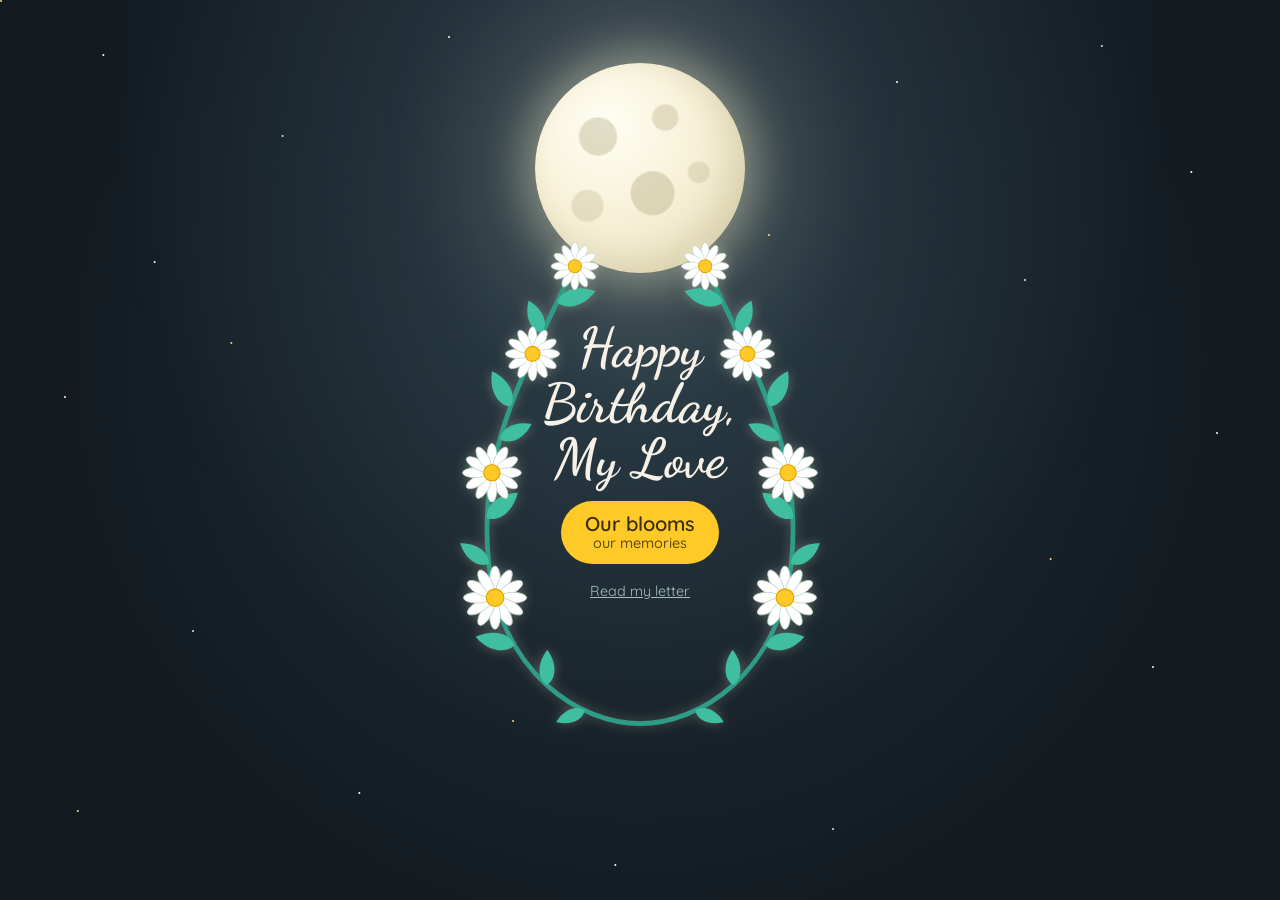
<file: index.html>
<!DOCTYPE html>
<html lang="en">
<head>
<meta charset="utf-8">
<meta name="viewport" content="width=device-width, initial-scale=1, viewport-fit=cover">
<title>Happy Birthday, My Love</title>
<link rel="preconnect" href="https://fonts.googleapis.com"><link rel="preconnect" href="https://fonts.gstatic.com" crossorigin>
<link href="https://fonts.googleapis.com/css2?family=Dancing+Script:wght@600;700&family=Quicksand:wght@500;600&display=swap" rel="stylesheet">
<link rel="stylesheet" href="styles.css">
</head>
<body>
<div class="stars" aria-hidden="true"></div>
<div class="moon" aria-hidden="true"></div>
<main class="stage">
<div class="wreath">
<svg id="wr" viewBox="0 0 400 500" aria-hidden="true"></svg>
<div class="center">
<h1 class="greet">Happy<br>Birthday,<br>My Love</h1>
<button class="pop" id="open">Our blooms<small>our memories</small></button>
<a class="link" id="lopen" href="letter.html">Read my letter</a>
</div>
</div>
</main>

<div id="scene" hidden>
<div id="field" aria-hidden="true"></div>
<div id="hearts" aria-hidden="true"></div>
<button id="back">Back</button>
<section class="tree">
<h2>Our blooms ♥</h2>
<p>Every flower holds a little piece of us</p>
<svg viewBox="0 0 400 820" role="group" aria-label="Branch with five memory daisies">
<g fill="none" stroke="var(--stem)" stroke-linecap="round">
<path class="draw" pathLength="1" style="--dt:2.4s" stroke-width="12" d="M200 820 C190 700 215 620 200 520 C185 420 215 330 200 230 C190 150 205 90 200 40"/>
<g stroke-width="7" style="--dt:1.2s">
<path class="draw" pathLength="1" style="--dd:1s;--dt:1.2s" d="M200 690 C250 670 290 650 320 610"/>
<path class="draw" pathLength="1" style="--dd:1.3s;--dt:1.2s" d="M203 560 C150 540 110 520 80 470"/>
<path class="draw" pathLength="1" style="--dd:1.6s;--dt:1.2s" d="M200 420 C250 400 290 380 320 330"/>
<path class="draw" pathLength="1" style="--dd:1.9s;--dt:1.2s" d="M203 290 C150 270 110 250 80 200"/>
<path class="draw" pathLength="1" style="--dd:2.2s;--dt:1.2s" d="M200 150 C240 130 270 110 290 70"/></g></g>
<g fill="var(--teal)"><ellipse cx="260" cy="655" rx="22" ry="9" transform="rotate(-30 260 655)"/><ellipse cx="145" cy="535" rx="22" ry="9" transform="rotate(30 145 535)"/><ellipse cx="260" cy="395" rx="22" ry="9" transform="rotate(-30 260 395)"/><ellipse cx="145" cy="270" rx="22" ry="9" transform="rotate(30 145 270)"/><ellipse cx="235" cy="125" rx="20" ry="8" transform="rotate(-30 235 125)"/><ellipse cx="215" cy="760" rx="22" ry="9" transform="rotate(25 215 760)"/><ellipse cx="185" cy="360" rx="20" ry="8" transform="rotate(-150 185 360)"/></g>
<g fill="#ff8fb1" font-size="24" text-anchor="middle"><text class="hb" x="232" y="745">♥</text><text class="hb" x="165" y="615">♥</text><text class="hb" x="236" y="470">♥</text><text class="hb" x="166" y="345">♥</text><text class="hb" x="238" y="205">♥</text><text class="hb" x="160" y="100">♥</text></g>
<g id="nodes"></g>
</svg>
</section>
</div>

<dialog id="dlg" aria-label="Memory">
<div class="ph" id="ph"></div>
<div class="bar">
<div class="row"><button class="alt" id="close">Close</button></div>
</div>
</dialog>

<script id="cfg" type="application/json">{"locked":false,"names":["Our Bloom","Sweet Us","Us being silly","Our happy place","Forever us"],"photos":{"0":"photos/our-bloom.jpg","1":"photos/sweet-us.jpg","2":"photos/us-being-silly.jpg","3":"photos/our-happy-place.jpg","4":"photos/forever-us.jpg"}}</script>
<script src="script.js"></script>
</body>
</html>
</file>
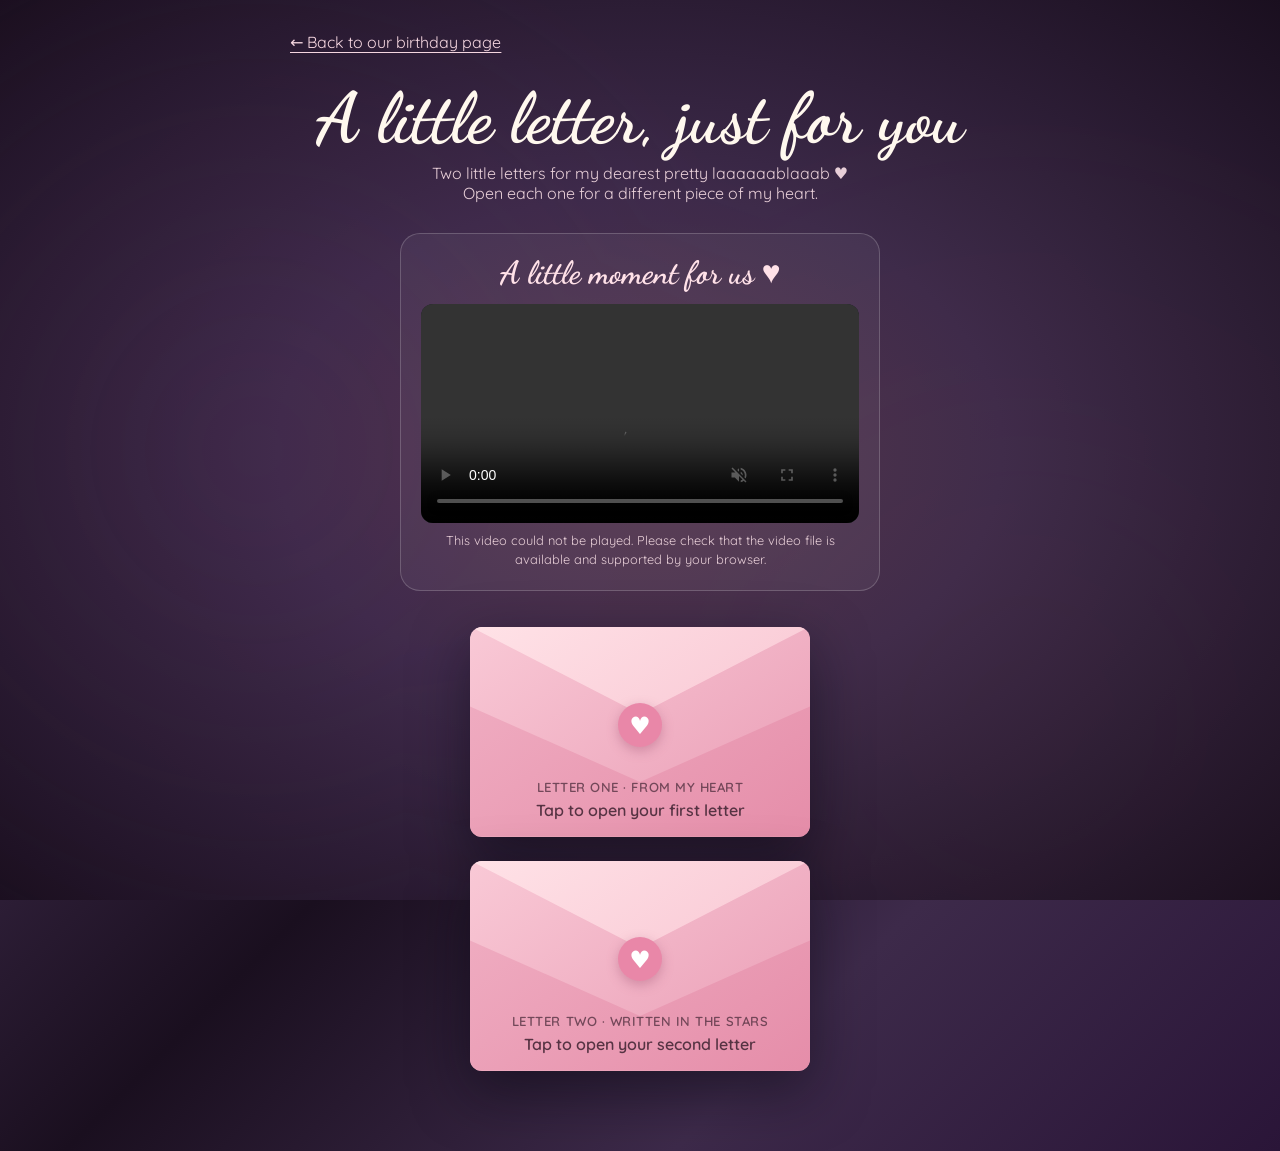
<file: letter.html>
<!DOCTYPE html>
<html lang="en">
<head>
<meta charset="utf-8">
<meta name="viewport" content="width=device-width, initial-scale=1">
<meta name="theme-color" content="#171b24">
<title>A Birthday Letter for My Love</title>
<link rel="preconnect" href="https://fonts.googleapis.com">
<link rel="preconnect" href="https://fonts.gstatic.com" crossorigin>
<link href="https://fonts.googleapis.com/css2?family=Dancing+Script:wght@600;700&family=Quicksand:wght@500;600&display=swap" rel="stylesheet">
<style>
:root{color-scheme:dark;--night:#1a0f1f;--plum:#3d2a4a;--ink:#463746;--paper:#fff8ee;--rose:#e987a8;--gold:#ffd36d}
*{box-sizing:border-box}
body{margin:0;min-height:100vh;padding:32px 16px 56px;background:linear-gradient(135deg,#2a1538 0%,#3d2a4a 25%,#1a0f1f 50%,#3d2a4a 75%,#2a1538 100%);color:#fff8ee;font-family:Quicksand,system-ui,sans-serif}
body::before{content:"";position:fixed;inset:0;pointer-events:none;opacity:.08;background-image:radial-gradient(circle at 20% 50%,#e987a8 0,transparent 50%),radial-gradient(circle at 80% 80%,#ffd36d 0,transparent 50%);mix-blend-mode:overlay}
body::after{content:"";position:fixed;inset:0;pointer-events:none;z-index:-1;background:radial-gradient(ellipse at 50% 50%,#52354d 0%,var(--plum) 40%,var(--night) 100%)}
body.zooming{overflow:hidden}
body.zooming .back,body.zooming .intro,body.zooming .video-section,body.zooming .envelope-wrap .envelope:not(.is-zooming),body.zooming .letter{opacity:0;transition:opacity .3s ease}
body.reading .back,body.reading .intro,body.reading .video-section,body.reading .envelope-wrap{display:none}
main{position:relative;width:min(100%,700px);margin:0 auto}
.back{display:inline-block;margin:0 0 30px;color:#f5d6e0;text-underline-offset:4px}
.intro{text-align:center;margin:0 auto 30px}
.intro h1,.letter h2{font-family:"Dancing Script",cursive}
.intro h1{font-size:clamp(2.5rem,9vw,4.4rem);line-height:1.04;margin:0 0 8px}
.intro p{margin:0;color:#e8cfd8}
.video-section{max-width:480px;margin:0 auto 36px;padding:20px;border:1px solid #ffffff30;border-radius:20px;background:#ffffff0d;text-align:center}
.video-section h2{margin:0 0 12px;color:#ffe1e8;font:700 2rem "Dancing Script",cursive}
.video-section video{display:block;width:100%;max-height:60vh;border-radius:12px;background:#171b24}
.video-section p{margin:8px 0 0;color:#e8cfd8;font-size:.8rem;line-height:1.5}
.envelope-wrap{display:grid;place-items:center;margin:24px auto}
.envelope{position:relative;isolation:isolate;width:min(88vw,340px);height:210px;padding:0;overflow:visible;border:0;border-radius:12px;background:transparent;color:#563343;box-shadow:0 20px 55px #09081180;cursor:pointer;font:600 1rem Quicksand,system-ui,sans-serif;transition:transform .2s,box-shadow .2s}
.envelope:hover{transform:translateY(-4px);box-shadow:0 26px 65px #09081199}
.envelope:focus-visible,.back:focus-visible{outline:3px solid var(--gold);outline-offset:5px}
.envelope-back,.envelope-front,.envelope-flap,.paper-slip{position:absolute;left:0;width:100%}
.envelope-back{inset:0;border-radius:12px;background:linear-gradient(145deg,#f9c9d6,#e99bb4)}
.paper-slip{z-index:2;bottom:22px;left:12%;display:grid;width:76%;height:145px;place-items:center;border-radius:6px 6px 0 0;background:var(--paper);color:#8f4c69;box-shadow:0 3px 12px #56334330;font-family:"Dancing Script",cursive;font-size:1.45rem;opacity:0;pointer-events:none}
.envelope-front{z-index:3;bottom:0;height:62%;border-radius:0 0 12px 12px;background:linear-gradient(145deg,#efabc0,#e58da9);clip-path:polygon(0 100%,0 0,50% 58%,100% 0,100% 100%)}
.envelope-flap{z-index:4;top:0;height:112px;border-radius:12px 12px 0 0;background:linear-gradient(145deg,#ffe2e7,#f8c5d2);clip-path:polygon(0 0,100% 0,50% 78%);transform-origin:top;backface-visibility:hidden}
.seal{position:absolute;z-index:5;top:76px;left:50%;display:grid;place-items:center;width:44px;height:44px;border-radius:50%;transform:translateX(-50%);background:var(--rose);color:white;font-size:1.5rem;box-shadow:0 4px 12px #9f527266}
.envelope-name,.envelope-label{position:absolute;z-index:5;left:0;width:100%;display:block;padding:0 10px;text-align:center}
.envelope-name{bottom:42px;font-size:.82rem;letter-spacing:.04em;text-transform:uppercase;opacity:.8}
.envelope-label{bottom:17px}
.envelope.is-open .paper-slip{opacity:1}
.envelope.is-open .paper-slip{transform:translateY(-78px)}
.envelope.is-open .envelope-flap{transform:rotateX(180deg)}
.envelope.is-open .seal{opacity:0}
.envelope.is-zooming{position:fixed;z-index:20;top:0;left:0;margin:0;animation:zoom-through 1.6s ease-in-out forwards}
.envelope.is-zooming .paper-slip{animation:letter-emerge 1.1s cubic-bezier(.2,.8,.2,1) forwards;opacity:1}
.envelope.is-zooming .envelope-flap{animation:flap-open .45s ease-in forwards}
.envelope.is-zooming .seal{animation:seal-open .35s ease forwards}
.letter[hidden]{display:none}
.letter{margin:0 auto;padding:clamp(24px,6vw,50px);border-radius:8px;background:var(--paper);color:var(--ink);box-shadow:0 22px 70px #08071080;line-height:1.85;font-size:1rem}
.letter h2{margin:0 0 22px;text-align:center;color:#8f4c69;font-size:clamp(2.2rem,7vw,3rem);line-height:1.1}
.letter p{margin:0 0 1.1em}
.letter .poem{padding:18px 0;margin:20px auto;text-align:center;color:#784b67;font-family:"Dancing Script",cursive;font-size:1.4rem;line-height:1.55}
.letter .poem p{margin:0 0 .75em}
.letter .signoff{margin-top:24px;text-align:right;color:#8f4c69;font-family:"Dancing Script",cursive;font-size:1.7rem;line-height:1.4}
.letter .closing{margin-top:20px;text-align:center;color:#8f4c69;font-family:"Dancing Script",cursive;font-size:1.65rem}
.fold,.next-letter{display:block;margin:22px auto 0;padding:11px 20px;border:0;border-radius:99px;background:#563343;color:#fff8ee;font:600 .95rem Quicksand,system-ui,sans-serif;cursor:pointer}
.fold:focus-visible,.next-letter:focus-visible{outline:3px solid #d87c9b;outline-offset:3px}
@media (prefers-reduced-motion:no-preference){.letter:not([hidden]){animation:appear .65s ease both}.letter.letter-pop{animation:letter-pop .65s cubic-bezier(.2,1.35,.35,1) both}.seal{animation:heartbeat 2s ease-in-out infinite}}
@keyframes appear{from{opacity:0;transform:translateY(14px)}to{opacity:1;transform:translateY(0)}}
@keyframes heartbeat{50%{transform:translateX(-50%) scale(1.08)}}
@keyframes letter-emerge{from{opacity:0;transform:translateY(0)}to{opacity:1;transform:translateY(-78px)}}
@keyframes flap-open{to{transform:rotateX(180deg)}}
@keyframes zoom-through{
0%,25%{transform:translate(var(--start-x),var(--start-y)) scale(1);opacity:1}
55%{transform:translate(calc(50vw - 50%),calc(50vh - 50%)) scale(1.3);opacity:1}
90%{transform:translate(calc(50vw - 50%),calc(50vh - 50%)) scale(7);opacity:1}
100%{transform:translate(calc(50vw - 50%),calc(50vh - 50%)) scale(9);opacity:0}
}
@keyframes seal-open{to{opacity:0;transform:translateX(-50%) scale(.6)}}
@keyframes letter-pop{from{opacity:0;transform:translateY(36px) scale(.72)}to{opacity:1;transform:translateY(0) scale(1)}}
@media (prefers-reduced-motion:reduce){*,*::before,*::after{scroll-behavior:auto!important}}
</style>
</head>
<body>
<main>
<a class="back" href="index.html">← Back to our birthday page</a>
<header class="intro">
<h1>A little letter, just for you</h1>
<p>Two little letters for my dearest pretty laaaaaablaaab ♥<br>Open each one for a different piece of my heart.</p>
</header>
<section class="video-section" aria-labelledby="video-title">
<h2 id="video-title">A little moment for us ♥</h2>
<video id="memory-video" controls playsinline preload="metadata" autoplay muted src="video/video%202.mp4">Your browser does not support video playback.</video>
<p id="video-status" role="status" aria-live="polite"></p>
</section>
<div class="envelope-wrap">
<button class="envelope letter-toggle" type="button" aria-expanded="false" aria-controls="birthday-letter" data-open-label="Your first letter is open ♥" data-closed-label="Tap to open your first letter">
<span class="envelope-back" aria-hidden="true"></span>
<span class="paper-slip" aria-hidden="true">A little note for you ♥</span>
<span class="envelope-front" aria-hidden="true"></span>
<span class="envelope-flap" aria-hidden="true"></span>
<span class="seal" aria-hidden="true">♥</span>
<span class="envelope-name">Letter one · From my heart</span>
<span class="envelope-label">Tap to open your first letter</span>
</button>
</div>
<article class="letter" id="birthday-letter" hidden>
<h2 tabindex="-1">To my dearest pretty laaaaaablaaab,</h2>
<p>Happy birthday, my love! Today is your day, and you are sooo pretty, laaaaaablaaab—just like always. I'm so happy nga nagkuyog ta and that we got to celebrate your birthday together. Sunod, I'll make sure nga mas mapa-happy pa nato imong celebration.</p>
<p>Thank you, love, for everything. Layo na ta'g naabot, pero layo pa ta'g journey—and through every part of it, I'll be with you always. I will love you no matter what happens. I want to keep putting a smile on your face and loving you for the rest of my life. I know words aren't enough, but I promise nga paningkamotan nako nga tinuod ang tanan nakong gisulti.</p>
<p>You light up my world, laaaaaablaaab, and you are so important to me. I want to see you smiling and being your true self. Naa gyud tay ups and downs, but remember: sa tanang seasons nga atong nalabyan ug malabyan pa, naa ra gihapon ko sa imong kilid. I may not always know what you're struggling with, but naa ra ko pirmi—ready maminaw, mo-comfort nimo, ug moatiman nimo.</p>
<p>I treat you as my queen and my princess, and no one could ever replace you. I'm so sure of us, love. I know we're still young, and marrying each other takes time and patience. I'll wait patiently, keep improving myself, and work toward becoming a better boyfriend—and someday, husband. I have my imperfections, laaaaaablaaab, but I'm willing to grow into a better version of myself and build a life with you, especially with God at the center of it.</p>
<p>Kapila na nako ni gisulti, but I really mean it: tinood ang tanan nakong gipang-ingon. Bawi ra ko, ha, love. Thank you for staying and for choosing me despite our arguments and the problems we've been through. Even when we're both tired—physically or mentally—naa ra gihapon ko sa imong side. We can rest together, love.</p>
<p>I may not have a physical gift for you, but I can give you my loyalty and my love, for as long as I live. I see my future in your eyes, and I want to stand by your side while we reach our plans and dreams together.</p>
<p>I love everything about you: how you treat and understand me; the way you smile, think, laugh, and speak; your eyes, your lips, and your beautiful personality. Ikaw ang usa sa mga rason nga nausab ko ug naningkamot ko mahimong mas maayo pa. I love how you always look for a way to fix things when we have problems—like when you helped me look for a way to sort out my tuition. Thank you for caring that much.</p>
<p>I love our silly moments and every moment we spend together. I love how you prioritize and care for your family and your education. I love how you love my family, too. Kasabot ko nga usahay maulaw ka, and that's okay, laaaaaablaaab—kasabot ra ko nimo, ug gihigugma gihapon tika. I love the little ways you comfort me, like patting my head or my back when I have a problem. I appreciate you so much, forever and ever, my beautiful birthday girl.</p>
<p>I want to see you win, laaaaaablaaab, and I'll always be your number one supporter. We'll worship God together and be thankful for His blessings and guidance. I love you, I miss you, and I'll stay by your side—always.</p>
<p>Happy birthday once again, my love! Amping ka always, ha. I know you might be asleep right now, but I wanted you to wake up knowing just how much I love you.</p>
<p class="closing">I looovee you soo much, my beautiful birthday girl ♥</p>
<p class="signoff">Forever yours,<br>your love</p>
<button class="next-letter" type="button">Next letter ♥</button>
<button class="fold" id="fold-letter" type="button">Fold the letter</button>
</article>
<div class="envelope-wrap">
<button class="envelope letter-toggle" type="button" aria-expanded="false" aria-controls="star-letter" data-open-label="Your second letter is open ♥" data-closed-label="Tap to open your second letter">
<span class="envelope-back" aria-hidden="true"></span>
<span class="paper-slip" aria-hidden="true">A little note for you ♥</span>
<span class="envelope-front" aria-hidden="true"></span>
<span class="envelope-flap" aria-hidden="true"></span>
<span class="seal" aria-hidden="true">♥</span>
<span class="envelope-name">Letter two · Written in the stars</span>
<span class="envelope-label">Tap to open your second letter</span>
</button>
</div>
<article class="letter" id="star-letter" hidden>
<h2 tabindex="-1">To my favorite light,</h2>
<div class="poem" aria-label="A poem about our love">
<p>Out in the dark where the galaxies turn,<br>A million distant beacons burn,<br>Spinning through time in a silver haze,<br>Chasing the warmth of brighter days.</p>
<p>Yet out of all the stars I’ve known,<br>None shine as soft as what we’ve grown,<br>A steady light through thick and thin,<br>The sweetest place I’ve ever been.</p>
<p>You are the gravity holding me near,<br>The calm in the rush of every year,<br>The hand I reach for in the night,<br>My forever home, my favorite light.</p>
</div>
<p class="closing">Happy birthday, my love. You will always be my favorite light. ♥</p>
<p class="signoff">All my love,<br>forever yours</p>
<button class="fold" type="button">Fold the letter</button>
</article>
</main>
<script>
(function(){
  var buttons=document.querySelectorAll('.letter-toggle');
  var letters=document.querySelectorAll('.letter');
  var video=document.getElementById('memory-video');
  var videoStatus=document.getElementById('video-status');
  var transitioning=false;
  
  video.addEventListener('play',function(){video.muted=false});
  video.addEventListener('error',function(){
    videoStatus.textContent='This video could not be played. Please check that the video file is available and supported by your browser.';
  });
  function resetLetters(){
    Array.prototype.forEach.call(letters,function(letter){
      letter.hidden=true;
      letter.classList.remove('letter-pop');
    });
    Array.prototype.forEach.call(buttons,function(button){
      button.classList.remove('is-open');
      button.setAttribute('aria-expanded','false');
      button.querySelector('.envelope-label').textContent=button.getAttribute('data-closed-label');
    });
  }
  function openLetter(openButton,fromNext){
    if(transitioning)return;
    transitioning=true;
    video.pause();
    var rect=openButton.getBoundingClientRect();
    var startX=fromNext?(window.innerWidth-Math.min(window.innerWidth*.88,340))/2:rect.left;
    var startY=fromNext?(window.innerHeight-210)/2:rect.top;
    openButton.style.setProperty('--start-x',startX+'px');
    openButton.style.setProperty('--start-y',startY+'px');
    resetLetters();
    var letter=document.getElementById(openButton.getAttribute('aria-controls'));
    var label=openButton.querySelector('.envelope-label');
    document.body.classList.remove('reading');
    document.body.classList.add('zooming');
    openButton.classList.add('is-zooming');
    openButton.disabled=true;
    label.textContent='Opening your letter...';
    function revealLetter(){
      openButton.removeEventListener('animationend',onZoomEnd);
      document.body.classList.remove('zooming');
      document.body.classList.add('reading');
      openButton.classList.remove('is-zooming');
      openButton.classList.add('is-open');
      openButton.disabled=false;
      openButton.setAttribute('aria-expanded','true');
      label.textContent=openButton.getAttribute('data-open-label');
      letter.hidden=false;
      letter.classList.add('letter-pop');
      letter.scrollIntoView({behavior:'auto',block:'start'});
      letter.querySelector('h2').focus({preventScroll:true});
      transitioning=false;
    }
    function onZoomEnd(event){
      if(event.target===openButton&&event.animationName==='zoom-through'){revealLetter();}
    }
    if(window.matchMedia('(prefers-reduced-motion: reduce)').matches){revealLetter();}
    else{openButton.addEventListener('animationend',onZoomEnd);}
  }
  Array.prototype.forEach.call(buttons,function(openButton){
    var letter=document.getElementById(openButton.getAttribute('aria-controls'));
    openButton.addEventListener('click',function(){openLetter(openButton,false)});
    letter.querySelector('.fold').addEventListener('click',function(){
      resetLetters();
      document.body.classList.remove('reading');
      openButton.focus();
      openButton.scrollIntoView({behavior:'auto',block:'center'});
    });
  });
  document.querySelector('.next-letter').addEventListener('click',function(){openLetter(buttons[1],true)});
})();
</script>
</body>
</html>
</file>
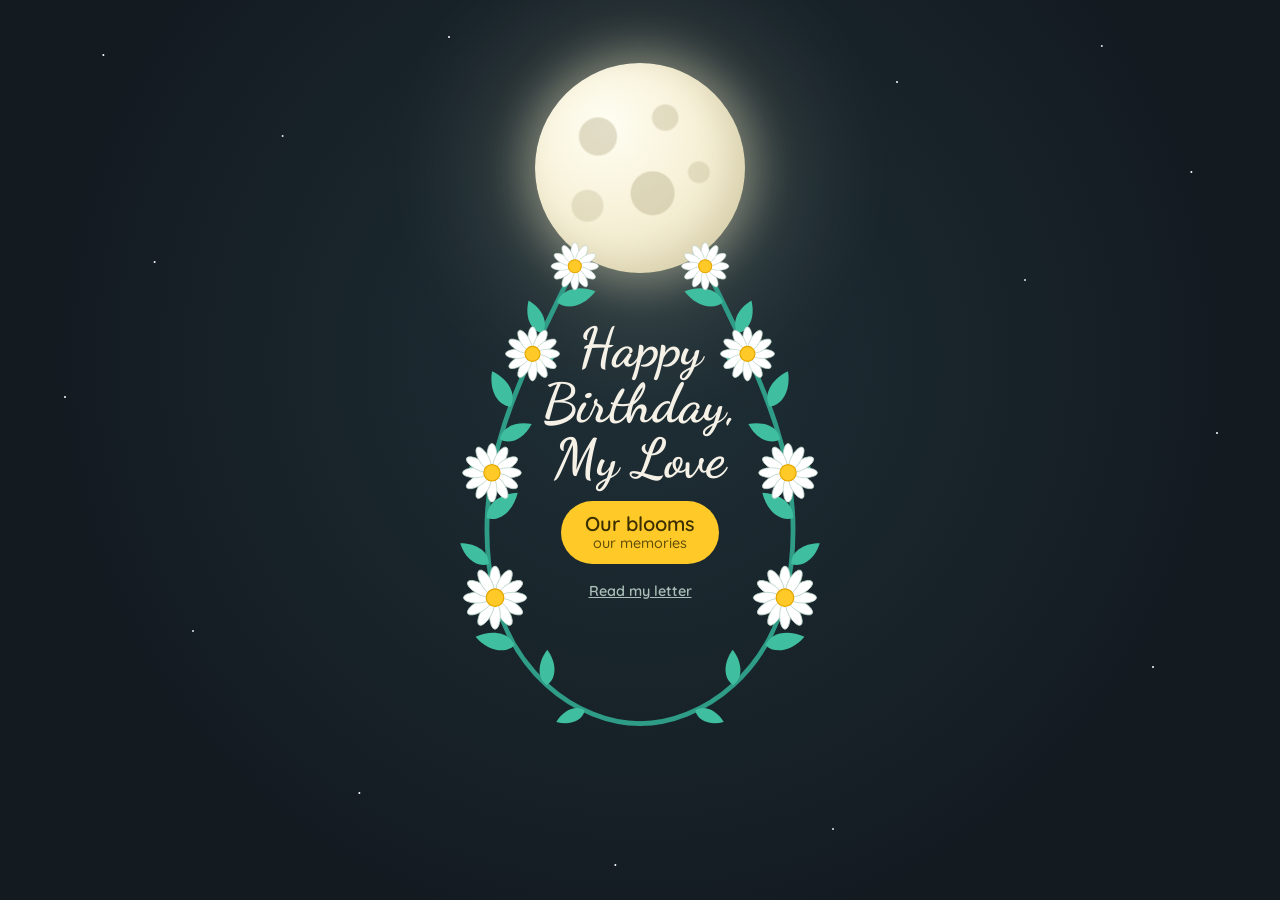
<file: my luna.html>
<!DOCTYPE html>
<html lang="en">
<head>
<meta charset="utf-8">
<meta name="viewport" content="width=device-width, initial-scale=1, viewport-fit=cover">
<title>Happy Birthday, My Love</title>
<link rel="preconnect" href="https://fonts.googleapis.com"><link rel="preconnect" href="https://fonts.gstatic.com" crossorigin>
<link href="https://fonts.googleapis.com/css2?family=Dancing+Script:wght@600;700&family=Quicksand:wght@500;600&display=swap" rel="stylesheet">
<style>
:root{--bg:#131b21;--bg2:#1f2f36;--ink:#f6f1e7;--soft:#a9bfb8;--teal:#3fbf9f;--stem:#2e9c86;--gold:#ffc928;--card:#1f2c33;
box-sizing:border-box;padding-top:env(safe-area-inset-top,0px);padding-bottom:env(safe-area-inset-bottom,0px)}
*{box-sizing:border-box}
html{scroll-padding-top:env(safe-area-inset-top,0px)}
body{margin:0;min-height:100vh;background:radial-gradient(circle at 50% 40%,var(--bg2),var(--bg) 70%);color:var(--ink);font-family:Quicksand,system-ui,sans-serif;overflow-x:hidden}
button{font:inherit;font-weight:600;border:0;border-radius:99px;cursor:pointer}
button:focus-visible,.node:focus-visible{outline:3px solid var(--gold);outline-offset:3px}
.stage{position:relative;z-index:1;min-height:100vh;display:grid;place-items:center;padding:12px}
.wreath{position:relative;container-type:inline-size;width:min(94vw,480px,calc(86vh*.8));aspect-ratio:400/500}
.wreath>svg{position:absolute;inset:0;width:100%;height:100%;overflow:visible}
.center{position:absolute;left:27%;right:27%;top:22%;bottom:18%;display:flex;flex-direction:column;align-items:center;justify-content:center;text-align:center;gap:3cqw}
h1{font-family:'Dancing Script',cursive;font-weight:700;font-size:clamp(1.9rem,12cqw,3.4rem);line-height:1.02;margin:0}
.pop{background:var(--gold);color:#3b2f00;padding:2.4cqw 5cqw;font-size:clamp(.95rem,4.4cqw,1.25rem);line-height:1.15}
.pop small{display:block;font-weight:500;font-size:.72em;opacity:.8}
.link{background:none;color:var(--soft);text-decoration:underline;padding:4px 8px;font-size:.9rem}
.stem{stroke:var(--stem);stroke-width:4;stroke-linecap:round;fill:none}
.leaf{fill:var(--teal)}
.moon{position:fixed;z-index:0;pointer-events:none;top:calc(env(safe-area-inset-top,0px) + 7vh);left:50%;width:min(48vw,210px);aspect-ratio:1;border-radius:50%;transform:translateX(-50%);background:radial-gradient(circle at 34% 30%,#fffef2 0,#f7f1d8 45%,#e4dcb8 100%);box-shadow:0 0 40px 12px rgba(255,248,210,.35),0 0 120px 50px rgba(255,248,210,.16),inset -14px -10px 30px rgba(190,180,140,.4)}
.moon::before{content:"";position:absolute;inset:0;border-radius:50%;background:radial-gradient(circle at 30% 35%,rgba(170,160,120,.35) 0 9%,transparent 10%),radial-gradient(circle at 62% 26%,rgba(170,160,120,.3) 0 6%,transparent 7%),radial-gradient(circle at 56% 62%,rgba(170,160,120,.35) 0 12%,transparent 13%),radial-gradient(circle at 25% 68%,rgba(170,160,120,.25) 0 7%,transparent 8%),radial-gradient(circle at 78% 52%,rgba(170,160,120,.25) 0 5%,transparent 6%)}
.stars{position:fixed;z-index:0;left:0;top:0;width:2px;height:2px;border-radius:50%;pointer-events:none;box-shadow:8vw 6vh #fff,22vw 15vh #dfe9e6,35vw 4vh #fff,70vw 9vh #fff,86vw 5vh #dfe9e6,93vw 19vh #fff,12vw 29vh #fff,80vw 31vh #dfe9e6,5vw 44vh #fff,95vw 48vh #fff,15vw 70vh #dfe9e6,90vw 74vh #fff,28vw 88vh #fff,65vw 92vh #dfe9e6,48vw 96vh #fff}
@media (prefers-reduced-motion:no-preference){.sp{transform-origin:0 0;animation:spin2 var(--sp,18s) linear infinite}.stars{animation:twinkle 4s ease-in-out infinite alternate}}
@keyframes spin2{to{transform:rotate(360deg)}}
@keyframes twinkle{from{opacity:.35}to{opacity:1}}
@keyframes glow{to{box-shadow:0 0 56px 18px rgba(255,248,210,.45),0 0 150px 70px rgba(255,248,210,.22),inset -14px -10px 30px rgba(190,180,140,.4)}}
@media (prefers-reduced-motion:no-preference){
.draw{stroke-dasharray:1;stroke-dashoffset:1;animation:draw var(--dt,3.4s) cubic-bezier(.4,.1,.3,1) var(--dd,0s) forwards}
.grow{transform-origin:0 0;animation:grow 1.1s cubic-bezier(.3,1.5,.5,1) var(--d,0s) both}
.greet{animation:fade 1.6s ease 2.4s both}
.pop{animation:grow .9s cubic-bezier(.2,1.6,.4,1) 3.8s both}
.link{animation:fade 1s ease 4.4s both}
.node{transform-box:fill-box;transform-origin:center;animation:grow .9s cubic-bezier(.3,1.5,.5,1) var(--dd) both}
#scene{animation:reveal .5s ease-out}
#field svg{animation:spin var(--t) linear infinite}
}
@keyframes draw{to{stroke-dashoffset:0}}
@keyframes grow{from{transform:scale(0)}to{transform:scale(1)}}
@keyframes fade{from{opacity:0;transform:translateY(10px)}}
@keyframes reveal{from{opacity:0;transform:scale(.97)}}
@keyframes spin{to{transform:rotate(calc(var(--r) + 360deg))}}
#scene{position:fixed;inset:0;z-index:5;overflow-y:auto;background:radial-gradient(circle at 50% 0%,#4d2842,#261b2e 55%,#171b24)}
#scene[hidden]{display:none}
body.in-scene .stage,body.in-scene .stars,body.in-scene .moon{display:none}
#field{position:fixed;inset:0;pointer-events:none;opacity:.28}
#hearts{position:fixed;inset:0;pointer-events:none;overflow:hidden}
#hearts i{position:absolute;bottom:-40px;left:var(--x);font-style:normal;font-size:var(--s);color:#ff8fb1;opacity:0}
.hb{transform-box:fill-box;transform-origin:center}
@media (prefers-reduced-motion:no-preference){#hearts i{animation:rise var(--t) linear infinite;animation-delay:var(--dl)}}
@keyframes rise{0%{opacity:0;transform:translate(0,0)}12%{opacity:.85}100%{opacity:0;transform:translate(var(--d),-110vh)}}
#field svg{position:absolute;overflow:visible;width:var(--s);height:var(--s);left:calc(var(--x) - var(--s)/2);top:calc(var(--y) - var(--s)/2);transform:rotate(var(--r));will-change:transform}
#back{position:fixed;z-index:6;left:12px;top:calc(env(safe-area-inset-top,0px) + 12px);background:var(--card);color:var(--ink);padding:9px 16px}
#export{position:fixed;z-index:6;right:12px;top:calc(env(safe-area-inset-top,0px) + 12px);background:var(--gold);color:#3b2f00;padding:9px 16px}
html.locked .edit-only{display:none!important}
.tree{position:relative;max-width:460px;margin:0 auto;padding:64px 12px 60px;text-align:center}
.tree h2{font-family:'Dancing Script',cursive;font-size:2.4rem;margin:0}
.tree p{color:var(--soft);margin:0 0 6px}
.tree svg{width:100%;height:auto;display:block;overflow:visible}
.node{cursor:pointer}
.node .fl{transform-box:fill-box;transform-origin:center;transition:transform .25s}
.node:hover .fl,.node:focus-visible .fl{transform:scale(1.18) rotate(18deg)}
.node text{font-size:15px;font-weight:600;fill:var(--ink);paint-order:stroke;stroke:var(--bg);stroke-width:5px}
dialog{border:0;border-radius:22px;padding:0;background:var(--card);color:var(--ink);width:min(92vw,420px);box-shadow:0 20px 60px #000a}
dialog::backdrop{background:#050a0dcc}
.ph{aspect-ratio:4/5;width:100%;background:repeating-linear-gradient(45deg,var(--bg),var(--bg) 12px,var(--bg2) 12px,var(--bg2) 24px);display:grid;place-items:center;overflow:hidden;border-radius:22px 22px 0 0}
.ph img{width:100%;height:100%;object-fit:cover;display:block}
.ph span{color:var(--soft);padding:20px;text-align:center}
.bar{padding:14px 16px 16px;display:flex;flex-direction:column;gap:10px}
.bar input{font:inherit;font-size:1.05rem;padding:10px 12px;border-radius:12px;border:2px solid var(--bg2);background:var(--bg);color:var(--ink);width:100%}
.row{display:flex;gap:8px}
.btn,.row button{flex:1;text-align:center;padding:10px 18px;background:var(--gold);color:#3b2f00;cursor:pointer;border-radius:99px;font-weight:600}
.row .alt{background:var(--bg2);color:var(--ink)}
.sheet{padding:28px 26px 20px;font-family:'Dancing Script',cursive;font-size:1.45rem;line-height:1.45}
.sheet p{margin:0 0 .7em}
.sheet .sign{text-align:right;font-size:1.6rem}
.sheet .row{margin-top:14px;font-family:Quicksand,sans-serif}
</style>
</head>
<body>
<div class="stars" aria-hidden="true"></div>
<div class="moon" aria-hidden="true"></div>
<main class="stage">
<div class="wreath">
<svg id="wr" viewBox="0 0 400 500" aria-hidden="true"></svg>
<div class="center">
<h1 class="greet">Happy<br>Birthday,<br>My Love</h1>
<button class="pop" id="open">Our blooms<small>our memories</small></button>
<button class="link" id="lopen">Read my letter</button>
</div>
</div>
</main>

<div id="scene" hidden>
<div id="field" aria-hidden="true"></div>
<div id="hearts" aria-hidden="true"></div>
<button id="back">Back</button>
<button id="export" class="edit-only">Save locked copy</button>
<section class="tree">
<h2>Our blooms ♥</h2>
<p>Every flower holds a little piece of us</p>
<svg viewBox="0 0 400 820" role="group" aria-label="Branch with five memory daisies">
<g fill="none" stroke="var(--stem)" stroke-linecap="round">
<path class="draw" pathLength="1" style="--dt:2.4s" stroke-width="12" d="M200 820 C190 700 215 620 200 520 C185 420 215 330 200 230 C190 150 205 90 200 40"/>
<g stroke-width="7" style="--dt:1.2s">
<path class="draw" pathLength="1" style="--dd:1s;--dt:1.2s" d="M200 690 C250 670 290 650 320 610"/>
<path class="draw" pathLength="1" style="--dd:1.3s;--dt:1.2s" d="M203 560 C150 540 110 520 80 470"/>
<path class="draw" pathLength="1" style="--dd:1.6s;--dt:1.2s" d="M200 420 C250 400 290 380 320 330"/>
<path class="draw" pathLength="1" style="--dd:1.9s;--dt:1.2s" d="M203 290 C150 270 110 250 80 200"/>
<path class="draw" pathLength="1" style="--dd:2.2s;--dt:1.2s" d="M200 150 C240 130 270 110 290 70"/></g></g>
<g fill="var(--teal)"><ellipse cx="260" cy="655" rx="22" ry="9" transform="rotate(-30 260 655)"/><ellipse cx="145" cy="535" rx="22" ry="9" transform="rotate(30 145 535)"/><ellipse cx="260" cy="395" rx="22" ry="9" transform="rotate(-30 260 395)"/><ellipse cx="145" cy="270" rx="22" ry="9" transform="rotate(30 145 270)"/><ellipse cx="235" cy="125" rx="20" ry="8" transform="rotate(-30 235 125)"/><ellipse cx="215" cy="760" rx="22" ry="9" transform="rotate(25 215 760)"/><ellipse cx="185" cy="360" rx="20" ry="8" transform="rotate(-150 185 360)"/></g>
<g fill="#ff8fb1" font-size="24" text-anchor="middle"><text class="hb" x="232" y="745">♥</text><text class="hb" x="165" y="615">♥</text><text class="hb" x="236" y="470">♥</text><text class="hb" x="166" y="345">♥</text><text class="hb" x="238" y="205">♥</text><text class="hb" x="160" y="100">♥</text></g>
<g id="nodes"></g>
</svg>
</section>
</div>

<dialog id="dlg" aria-label="Memory">
<div class="ph" id="ph"></div>
<div class="bar">
<input type="text" id="cap" maxlength="80" placeholder="Name this bloom ♥" aria-label="Bloom name">
<div class="row"><label class="btn edit-only" tabindex="0" id="up">Add our photo<input type="file" id="file" accept="image/*" hidden></label><button class="alt" id="close">Close</button></div>
</div>
</dialog>

<dialog id="letter" aria-label="Love letter">
<div class="sheet">
<p>My love,</p>
<p>Happy birthday! Every day with you feels like a field of daisies in full bloom: bright, gentle, and full of little joys. Thank you for your laughter, your patience, and the way you make ordinary moments feel like magic.</p>
<p>I hope this year brings you everything you wish for, and I hope I get to be there for all of it.</p>
<p>I love you today, tomorrow, and always.</p>
<p class="sign">Forever yours ♥</p>
<div class="row"><button class="alt" id="lclose">Close</button></div>
</div>
</dialog>

<script id="cfg" type="application/json">{"locked":false,"names":["Our first hello","Sweet little day","Us being silly","Our happy place","Forever us"],"photos":{}}</script>
<script>
(function(){
var TEMPLATE='<!DOCTYPE html>\n'+document.documentElement.outerHTML;
var KEY='our-blooms',CFG=JSON.parse(document.getElementById('cfg').textContent);
document.documentElement.classList.toggle('locked',!!CFG.locked);
var NS='http://www.w3.org/2000/svg';
function el(t,a,p){var e=document.createElementNS(NS,t);for(var k in a)e.setAttribute(k,a[k]);if(p)p.appendChild(e);return e}
function $(i){return document.getElementById(i)}

/* whole daisy, defined once */
var hid=el('svg',{width:0,height:0,style:'position:absolute','aria-hidden':'true'},document.body);
var sym=el('symbol',{id:'daisy',viewBox:'-50 -50 100 100'},el('defs',{},hid));
var pg=el('g',{fill:'#fff',stroke:'#b9d3c8','stroke-width':1.2},sym);
for(var i=0;i<12;i++)el('ellipse',{cx:0,cy:-27,rx:8,ry:20,transform:'rotate('+i*30+')'},pg);
el('circle',{r:13,fill:'#ffc928',stroke:'#e5a800','stroke-width':2},sym);
function daisy(p,x,y,s,d,cls){
  var g=el('g',{transform:'translate('+x+' '+y+') scale('+s/100+')'},p);
  var k=el('g',{class:cls||'grow',style:'--d:'+d+'s'},g);
  var r=Math.round(x+y);
  var u=el('g',{class:'sp',style:'--sp:'+(14+r%6*3)+'s;animation-direction:'+(r%2?'reverse':'normal')},k);
  el('use',{href:'#daisy',x:-50,y:-50,width:100,height:100},u);
}

/* growing wreath: one branch built, then mirrored */
var wr=$('wr');
function build(){
wr.innerHTML='';var L=el('g',{},wr);
var stem=el('path',{d:'M200 478 C150 478 84 436 74 345 C64 255 100 190 152 84','class':'draw stem',pathLength:1},L);
var len=stem.getTotalLength(),T=3.4;
[.1,.18,.27,.33,.42,.5,.55,.64,.7,.78,.84,.9].forEach(function(f,i){
  var p=stem.getPointAtLength(f*len),q=stem.getPointAtLength(Math.min(len,f*len+3));
  var a=Math.atan2(q.y-p.y,q.x-p.x)*180/Math.PI+(i%2?48:-48);
  var g=el('g',{transform:'translate('+p.x+' '+p.y+') rotate('+a+') scale('+(.8+(i%3)*.12)+')'},L);
  el('path',{d:'M0 0C6 -9 20 -9 32 0C20 9 6 9 0 0Z','class':'leaf grow',style:'--d:'+(f*T+.3)+'s'},g);
});
[[.36,56],[.58,52],[.8,48],[.97,42]].forEach(function(a){
  var p=stem.getPointAtLength(a[0]*len);daisy(L,p.x,p.y,a[1],a[0]*T+.5);
});
var R=L.cloneNode(true);R.setAttribute('transform','translate(400 0) scale(-1 1)');wr.appendChild(R);
}
build();

/* memory branch */
var NODES=[{x:320,y:610},{x:80,y:470},{x:320,y:330},{x:80,y:200},{x:290,y:70}];
var DEFAULTS=CFG.names,LOCKED=!!CFG.locked;
var saved=null;
if(!LOCKED){try{saved=JSON.parse(localStorage.getItem(KEY))}catch(e){}}
var names=(saved&&saved.names)||CFG.names.slice(),photos=(saved&&saved.photos)||CFG.photos||{};
var cur=-1,tg=$('nodes');
var dlg=$('dlg'),ph=$('ph'),cap=$('cap'),file=$('file');
cap.readOnly=LOCKED;
function label(i){return names[i]||DEFAULTS[i]}
function save(){if(LOCKED)return;try{localStorage.setItem(KEY,JSON.stringify({names:names,photos:photos}))}catch(e){}}
function render(){
  var src=photos[cur];
  ph.innerHTML=src?'<img alt="Our memory">':'<span>'+(LOCKED?'No photo yet':'Add a photo of us here')+'</span>';
  if(src)ph.firstChild.src=src;
  cap.value=names[cur]||'';
}
function openM(i){cur=i;render();if(dlg.showModal)dlg.showModal();else dlg.setAttribute('open','')}
NODES.forEach(function(n,i){
  var e=el('g',{class:'node',tabindex:0,role:'button','aria-label':'Open memory '+(i+1),style:'--dd:'+(1.4+i*.35)+'s'},tg);
  el('circle',{cx:n.x,cy:n.y,r:50,fill:'transparent'},e);
  daisy(el('g',{class:'fl'},e),n.x,n.y,84,0,'x');
  var t=el('text',{x:n.x,y:n.y+64,'text-anchor':'middle'},e);t.textContent=label(i);
  e.addEventListener('click',function(){openM(i)});
  e.addEventListener('keydown',function(ev){if(ev.key==='Enter'||ev.key===' '){ev.preventDefault();openM(i)}});
});
file.addEventListener('change',function(){
  var f=file.files&&file.files[0];if(!f)return;
  var i=cur,r=new FileReader();
  r.onload=function(){
    var img=new Image();
    img.onload=function(){
      var k=Math.min(1,1000/Math.max(img.width,img.height)),c=document.createElement('canvas');
      c.width=Math.round(img.width*k);c.height=Math.round(img.height*k);
      c.getContext('2d').drawImage(img,0,0,c.width,c.height);
      photos[i]=c.toDataURL('image/jpeg',.82);save();render();
    };
    img.src=r.result;
  };
  r.readAsDataURL(f);file.value='';
});
cap.addEventListener('input',function(){
  names[cur]=cap.value;save();
  tg.children[cur].querySelector('text').textContent=label(cur);
});
$('close').addEventListener('click',function(){dlg.close()});
$('up').addEventListener('keydown',function(e){if(e.key==='Enter'||e.key===' '){e.preventDefault();file.click()}});
dlg.addEventListener('click',function(e){if(e.target===dlg)dlg.close()});

/* scene: background full of whole daisies */
function buildField(){
  var W=innerWidth,H=innerHeight,cols=Math.max(2,Math.round(W/170)),rows=Math.max(4,Math.round(H/170)),cw=W/cols,ch=H/rows,s=Math.min(cw,ch)*.8,h='',n=0;
  for(var y=0;y<rows;y++)for(var x=0;x<cols;x++){
    h+='<svg viewBox="-50 -50 100 100" style="--s:'+s.toFixed(0)+'px;--x:'+((x+.5)*cw).toFixed(0)+'px;--y:'+((y+.5)*ch).toFixed(0)+'px;--r:'+((n*37)%60)+'deg;--t:'+(30+(n%5)*5)+'s;animation-direction:'+(n++%2?'reverse':'normal')+'"><use href="#daisy" x="-50" y="-50" width="100" height="100"/></svg>';
  }
  $('field').innerHTML=h;
  var hh='';
  for(var k=0;k<8;k++)hh+='<i style="--s:'+(14+k%4*6)+'px;--x:'+((k*11+5)%94)+'%;--t:'+(9+k%5*2)+'s;--dl:-'+(k*1.6).toFixed(1)+'s;--d:'+((k%2?1:-1)*(20+k%3*15))+'px">♥</i>';
  $('hearts').innerHTML=hh;
}
$('open').addEventListener('click',function(){
  var s=$('scene');buildField();s.hidden=false;s.scrollTop=0;document.body.style.overflow='hidden';document.body.classList.add('in-scene');$('back').focus();
});
$('back').addEventListener('click',function(){
  $('scene').hidden=true;document.body.style.overflow='';document.body.classList.remove('in-scene');
  build();
  ['.greet','#open','#lopen'].forEach(function(q){var e=document.querySelector(q);e.style.animation='none';void e.offsetWidth;e.style.animation='';});
});

/* locked copy: original markup with names and photos baked into the config, editing removed */
function exportLocked(){
  var json=JSON.stringify({locked:true,names:names,photos:photos}).replace(/</g,'\\u003c');
  var html=TEMPLATE.replace(/(<script id="cfg" type="application\/json">)[\s\S]*?(<\/script>)/,function(m,a,b){return a+json+b});
  var url=URL.createObjectURL(new Blob([html],{type:'text/html'}));
  var a=document.createElement('a');a.href=url;a.download='our-blooms.html';a.click();
  setTimeout(function(){URL.revokeObjectURL(url)},1000);
}
$('export').addEventListener('click',exportLocked);

/* letter */
var ltr=$('letter');
$('lopen').addEventListener('click',function(){if(ltr.showModal)ltr.showModal();else ltr.setAttribute('open','')});
$('lclose').addEventListener('click',function(){ltr.close()});
ltr.addEventListener('click',function(e){if(e.target===ltr)ltr.close()});
})();
</script>
</body>
</html>
</file>
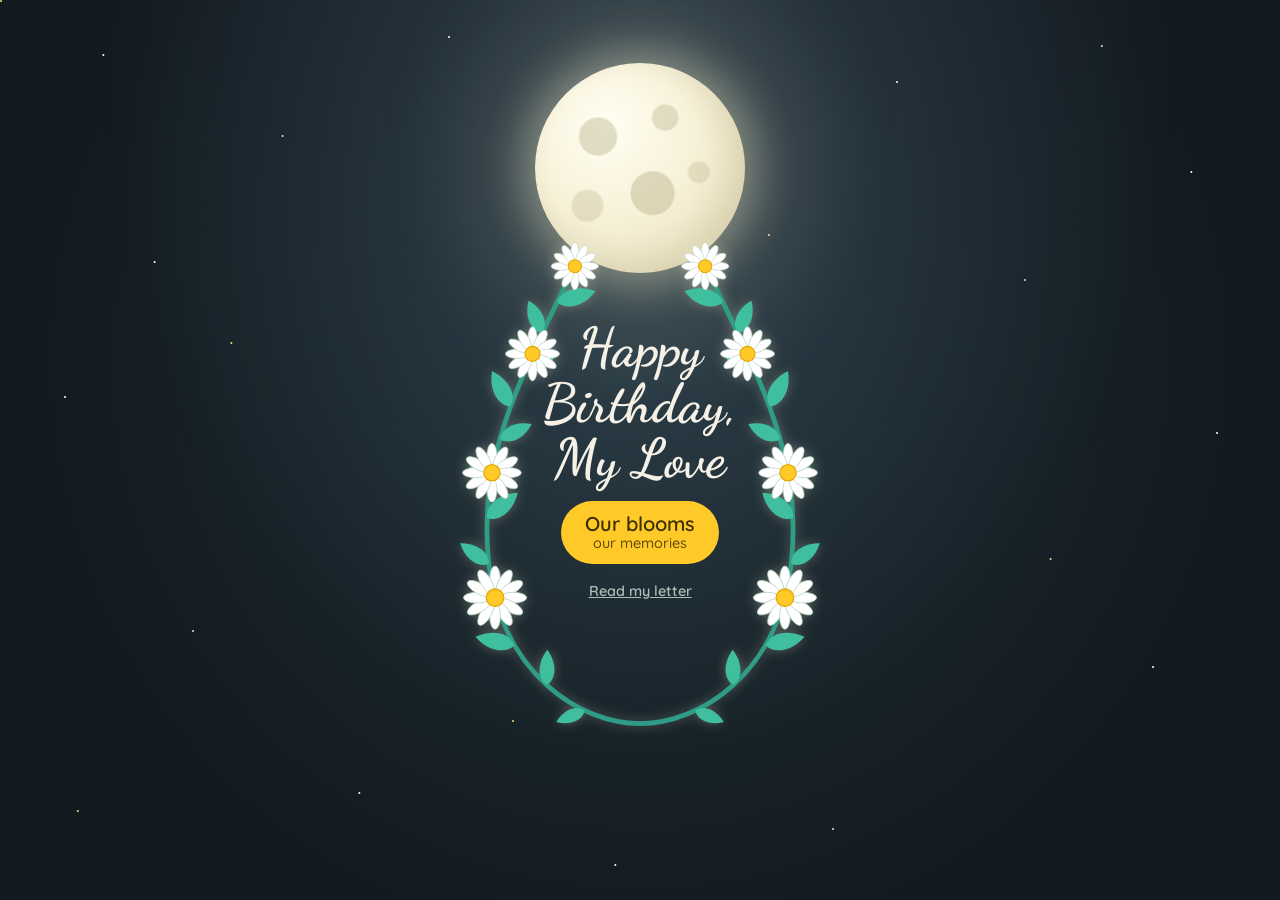
<file: our-blooms-locked.html>
<!DOCTYPE html>
<html lang="en">
<head>
<meta charset="utf-8">
<meta name="viewport" content="width=device-width, initial-scale=1, viewport-fit=cover">
<title>Happy Birthday, My Love</title>
<link rel="preconnect" href="https://fonts.googleapis.com"><link rel="preconnect" href="https://fonts.gstatic.com" crossorigin>
<link href="https://fonts.googleapis.com/css2?family=Dancing+Script:wght@600;700&family=Quicksand:wght@500;600&display=swap" rel="stylesheet">
<style>
:root{--bg:#131b21;--bg2:#1f2f36;--ink:#f6f1e7;--soft:#a9bfb8;--teal:#3fbf9f;--stem:#2e9c86;--gold:#ffc928;--card:#1f2c33;
box-sizing:border-box;padding-top:env(safe-area-inset-top,0px);padding-bottom:env(safe-area-inset-bottom,0px)}
*{box-sizing:border-box}
html{scroll-padding-top:env(safe-area-inset-top,0px)}
body{margin:0;min-height:100vh;background:radial-gradient(circle at 50% 40%,var(--bg2),var(--bg) 70%);color:var(--ink);font-family:Quicksand,system-ui,sans-serif;overflow-x:hidden}
button{font:inherit;font-weight:600;border:0;border-radius:99px;cursor:pointer}
button:focus-visible,.node:focus-visible{outline:3px solid var(--gold);outline-offset:3px}
body::before{content:"";position:fixed;inset:0;z-index:0;pointer-events:none;background:radial-gradient(ellipse at 50% 8%,rgba(160,195,230,.16),transparent 60%)}
.stage{position:relative;z-index:1;min-height:100vh;display:grid;place-items:center;padding:12px}
.wreath{position:relative;container-type:inline-size;width:min(94vw,480px,calc(86vh*.8));aspect-ratio:400/500}
.wreath>svg{position:absolute;inset:0;width:100%;height:100%;overflow:visible;filter:drop-shadow(0 0 6px rgba(255,248,210,.28))}
.center{position:absolute;left:27%;right:27%;top:22%;bottom:18%;display:flex;flex-direction:column;align-items:center;justify-content:center;text-align:center;gap:3cqw}
h1{font-family:'Dancing Script',cursive;font-weight:700;font-size:clamp(1.9rem,12cqw,3.4rem);line-height:1.02;margin:0}
.pop{background:var(--gold);color:#3b2f00;padding:2.4cqw 5cqw;font-size:clamp(.95rem,4.4cqw,1.25rem);line-height:1.15}
.pop small{display:block;font-weight:500;font-size:.72em;opacity:.8}
.link{background:none;color:var(--soft);text-decoration:underline;padding:4px 8px;font-size:.9rem}
.stem{stroke:var(--stem);stroke-width:4;stroke-linecap:round;fill:none}
.leaf{fill:var(--teal)}
.moon{position:fixed;z-index:0;pointer-events:none;top:calc(env(safe-area-inset-top,0px) + 7vh);left:50%;width:min(48vw,210px);aspect-ratio:1;border-radius:50%;transform:translateX(-50%);background:radial-gradient(circle at 34% 30%,#fffef2 0,#f7f1d8 45%,#e4dcb8 100%);box-shadow:0 0 40px 12px rgba(255,248,210,.35),0 0 120px 50px rgba(255,248,210,.16),inset -14px -10px 30px rgba(190,180,140,.4)}
.moon::before{content:"";position:absolute;inset:0;border-radius:50%;background:radial-gradient(circle at 30% 35%,rgba(170,160,120,.35) 0 9%,transparent 10%),radial-gradient(circle at 62% 26%,rgba(170,160,120,.3) 0 6%,transparent 7%),radial-gradient(circle at 56% 62%,rgba(170,160,120,.35) 0 12%,transparent 13%),radial-gradient(circle at 25% 68%,rgba(170,160,120,.25) 0 7%,transparent 8%),radial-gradient(circle at 78% 52%,rgba(170,160,120,.25) 0 5%,transparent 6%)}
.stars{position:fixed;z-index:0;left:0;top:0;width:2px;height:2px;border-radius:50%;pointer-events:none;box-shadow:8vw 6vh #fff,22vw 15vh #dfe9e6,35vw 4vh #fff,70vw 9vh #fff,86vw 5vh #dfe9e6,93vw 19vh #fff,12vw 29vh #fff,80vw 31vh #dfe9e6,5vw 44vh #fff,95vw 48vh #fff,15vw 70vh #dfe9e6,90vw 74vh #fff,28vw 88vh #fff,65vw 92vh #dfe9e6,48vw 96vh #fff}
.stars::after{content:"";position:absolute;left:0;top:0;width:2px;height:2px;border-radius:50%;background:#ffd98a;box-shadow:18vw 38vh #ffd98a,60vw 26vh #ffd98a,82vw 62vh #ffd98a,40vw 80vh #ffd98a,6vw 90vh #ffd98a}
@media (prefers-reduced-motion:no-preference){.sp{transform-origin:0 0;animation:spin2 var(--sp,18s) linear infinite}.stars{animation:twinkle 4s ease-in-out infinite alternate}.stars::after{animation:twinkle 2.6s ease-in-out infinite alternate-reverse}.moon{animation:glow 5s ease-in-out infinite alternate}}
@keyframes spin2{to{transform:rotate(360deg)}}
@keyframes twinkle{from{opacity:.35}to{opacity:1}}
@keyframes glow{to{box-shadow:0 0 56px 18px rgba(255,248,210,.45),0 0 150px 70px rgba(255,248,210,.22),inset -14px -10px 30px rgba(190,180,140,.4)}}
@media (prefers-reduced-motion:no-preference){
.draw{stroke-dasharray:1;stroke-dashoffset:1;animation:draw var(--dt,3.4s) cubic-bezier(.4,.1,.3,1) var(--dd,0s) forwards}
.grow{transform-origin:0 0;animation:grow 1.1s cubic-bezier(.3,1.5,.5,1) var(--d,0s) both}
.greet{animation:fade 1.6s ease 2.4s both}
.pop{animation:grow .9s cubic-bezier(.2,1.6,.4,1) 3.8s both}
.link{animation:fade 1s ease 4.4s both}
.node{transform-box:fill-box;transform-origin:center;animation:grow .9s cubic-bezier(.3,1.5,.5,1) var(--dd) both}
#scene{animation:reveal .5s ease-out}
#field svg{animation:spin var(--t) linear infinite}
}
@keyframes draw{to{stroke-dashoffset:0}}
@keyframes grow{from{transform:scale(0)}to{transform:scale(1)}}
@keyframes fade{from{opacity:0;transform:translateY(10px)}}
@keyframes reveal{from{opacity:0;transform:scale(.97)}}
@keyframes spin{to{transform:rotate(calc(var(--r) + 360deg))}}
#scene{position:fixed;inset:0;z-index:5;overflow-y:auto;background:radial-gradient(circle at 50% 0%,#4d2842,#261b2e 55%,#171b24)}
#scene[hidden]{display:none}
body.in-scene .stage,body.in-scene .stars,body.in-scene .moon{display:none}
#field{position:fixed;inset:0;pointer-events:none;opacity:.28}
#hearts{position:fixed;inset:0;pointer-events:none;overflow:hidden}
#hearts i{position:absolute;bottom:-40px;left:var(--x);font-style:normal;font-size:var(--s);color:#ff8fb1;opacity:0}
.hb{transform-box:fill-box;transform-origin:center}
@media (prefers-reduced-motion:no-preference){#hearts i{animation:rise var(--t) linear infinite;animation-delay:var(--dl)}}
@keyframes rise{0%{opacity:0;transform:translate(0,0)}12%{opacity:.85}100%{opacity:0;transform:translate(var(--d),-110vh)}}
#field svg{position:absolute;overflow:visible;width:var(--s);height:var(--s);left:calc(var(--x) - var(--s)/2);top:calc(var(--y) - var(--s)/2);transform:rotate(var(--r));will-change:transform}
#back{position:fixed;z-index:6;left:12px;top:calc(env(safe-area-inset-top,0px) + 12px);background:var(--card);color:var(--ink);padding:9px 16px}
.tree{position:relative;max-width:460px;margin:0 auto;padding:64px 12px 60px;text-align:center}
.tree h2{font-family:'Dancing Script',cursive;font-size:2.4rem;margin:0}
.tree p{color:var(--soft);margin:0 0 6px}
.tree svg{width:100%;height:auto;display:block;overflow:visible}
.node{cursor:pointer}
.node .fl{transform-box:fill-box;transform-origin:center;transition:transform .25s}
.node:hover .fl,.node:focus-visible .fl{transform:scale(1.18) rotate(18deg)}
.node text{font-size:15px;font-weight:600;fill:var(--ink);paint-order:stroke;stroke:var(--bg);stroke-width:5px}
dialog{border:0;border-radius:22px;padding:0;background:var(--card);color:var(--ink);width:min(92vw,420px);box-shadow:0 20px 60px #000a}
dialog::backdrop{background:#050a0dcc}
.ph{aspect-ratio:4/5;width:100%;background:repeating-linear-gradient(45deg,var(--bg),var(--bg) 12px,var(--bg2) 12px,var(--bg2) 24px);display:grid;place-items:center;overflow:hidden;border-radius:22px 22px 0 0}
.ph img{width:100%;height:100%;object-fit:cover;display:block}
.ph span{color:var(--soft);padding:20px;text-align:center}
.bar{padding:14px 16px 16px;display:flex;flex-direction:column;gap:10px}
.bar input{font:inherit;font-size:1.05rem;padding:10px 12px;border-radius:12px;border:2px solid var(--bg2);background:var(--bg);color:var(--ink);width:100%}
.row{display:flex;gap:8px}
.btn,.row button{flex:1;text-align:center;padding:10px 18px;background:var(--gold);color:#3b2f00;cursor:pointer;border-radius:99px;font-weight:600}
.row .alt{background:var(--bg2);color:var(--ink)}
.sheet{padding:28px 26px 20px;font-family:'Dancing Script',cursive;font-size:1.45rem;line-height:1.45}
.sheet p{margin:0 0 .7em}
.sheet .sign{text-align:right;font-size:1.6rem}
.sheet .row{margin-top:14px;font-family:Quicksand,sans-serif}
</style>
</head>
<body>
<div class="stars" aria-hidden="true"></div>
<div class="moon" aria-hidden="true"></div>
<main class="stage">
<div class="wreath">
<svg id="wr" viewBox="0 0 400 500" aria-hidden="true"></svg>
<div class="center">
<h1 class="greet">Happy<br>Birthday,<br>My Love</h1>
<button class="pop" id="open">Our blooms<small>our memories</small></button>
<button class="link" id="lopen">Read my letter</button>
</div>
</div>
</main>

<div id="scene" hidden>
<div id="field" aria-hidden="true"></div>
<div id="hearts" aria-hidden="true"></div>
<button id="back">Back</button>
<section class="tree">
<h2>Our blooms ♥</h2>
<p>Every flower holds a little piece of us</p>
<svg viewBox="0 0 400 820" role="group" aria-label="Branch with five memory daisies">
<g fill="none" stroke="var(--stem)" stroke-linecap="round">
<path class="draw" pathLength="1" style="--dt:2.4s" stroke-width="12" d="M200 820 C190 700 215 620 200 520 C185 420 215 330 200 230 C190 150 205 90 200 40"/>
<g stroke-width="7" style="--dt:1.2s">
<path class="draw" pathLength="1" style="--dd:1s;--dt:1.2s" d="M200 690 C250 670 290 650 320 610"/>
<path class="draw" pathLength="1" style="--dd:1.3s;--dt:1.2s" d="M203 560 C150 540 110 520 80 470"/>
<path class="draw" pathLength="1" style="--dd:1.6s;--dt:1.2s" d="M200 420 C250 400 290 380 320 330"/>
<path class="draw" pathLength="1" style="--dd:1.9s;--dt:1.2s" d="M203 290 C150 270 110 250 80 200"/>
<path class="draw" pathLength="1" style="--dd:2.2s;--dt:1.2s" d="M200 150 C240 130 270 110 290 70"/></g></g>
<g fill="var(--teal)"><ellipse cx="260" cy="655" rx="22" ry="9" transform="rotate(-30 260 655)"/><ellipse cx="145" cy="535" rx="22" ry="9" transform="rotate(30 145 535)"/><ellipse cx="260" cy="395" rx="22" ry="9" transform="rotate(-30 260 395)"/><ellipse cx="145" cy="270" rx="22" ry="9" transform="rotate(30 145 270)"/><ellipse cx="235" cy="125" rx="20" ry="8" transform="rotate(-30 235 125)"/><ellipse cx="215" cy="760" rx="22" ry="9" transform="rotate(25 215 760)"/><ellipse cx="185" cy="360" rx="20" ry="8" transform="rotate(-150 185 360)"/></g>
<g fill="#ff8fb1" font-size="24" text-anchor="middle"><text class="hb" x="232" y="745">♥</text><text class="hb" x="165" y="615">♥</text><text class="hb" x="236" y="470">♥</text><text class="hb" x="166" y="345">♥</text><text class="hb" x="238" y="205">♥</text><text class="hb" x="160" y="100">♥</text></g>
<g id="nodes"></g>
</svg>
</section>
</div>

<dialog id="dlg" aria-label="Memory">
<div class="ph" id="ph"></div>
<div class="bar">
<div class="row"><button class="alt" id="close">Close</button></div>
</div>
</dialog>

<dialog id="letter" aria-label="Love letter">
<div class="sheet">
<p>My love,</p>
<p>Happy birthday! Every day with you feels like a field of daisies in full bloom: bright, gentle, and full of little joys. Thank you for your laughter, your patience, and the way you make ordinary moments feel like magic.</p>
<p>I hope this year brings you everything you wish for, and I hope I get to be there for all of it.</p>
<p>I love you today, tomorrow, and always.</p>
<p class="sign">Forever yours ♥</p>
<div class="row"><button class="alt" id="lclose">Close</button></div>
</div>
</dialog>

<script id="cfg" type="application/json">{"locked":true,"names":["Our Bloom","Sweet Us","Us being silly","Our happy place","Forever us"],"photos":{"0":"photos/our-bloom.jpg","1":"photos/sweet-us.jpg","2":"photos/us-being-silly.jpg","3":"photos/our-happy-place.jpg","4":"photos/forever-us.jpg"}}</script>
<script>
(function(){
var CFG=JSON.parse(document.getElementById('cfg').textContent);
var NS='http://www.w3.org/2000/svg';
function el(t,a,p){var e=document.createElementNS(NS,t);for(var k in a)e.setAttribute(k,a[k]);if(p)p.appendChild(e);return e}
function $(i){return document.getElementById(i)}

/* whole daisy, defined once */
var hid=el('svg',{width:0,height:0,style:'position:absolute','aria-hidden':'true'},document.body);
var sym=el('symbol',{id:'daisy',viewBox:'-50 -50 100 100'},el('defs',{},hid));
var pg=el('g',{fill:'#fff',stroke:'#b9d3c8','stroke-width':1.2},sym);
for(var i=0;i<12;i++)el('ellipse',{cx:0,cy:-27,rx:8,ry:20,transform:'rotate('+i*30+')'},pg);
el('circle',{r:13,fill:'#ffc928',stroke:'#e5a800','stroke-width':2},sym);
function daisy(p,x,y,s,d,cls){
  var g=el('g',{transform:'translate('+x+' '+y+') scale('+s/100+')'},p);
  var k=el('g',{class:cls||'grow',style:'--d:'+d+'s'},g);
  var r=Math.round(x+y);
  var u=el('g',{class:'sp',style:'--sp:'+(14+r%6*3)+'s;animation-direction:'+(r%2?'reverse':'normal')},k);
  el('use',{href:'#daisy',x:-50,y:-50,width:100,height:100},u);
}

/* growing wreath: one branch built, then mirrored */
var wr=$('wr');
function build(){
wr.innerHTML='';var L=el('g',{},wr);
var stem=el('path',{d:'M200 478 C150 478 84 436 74 345 C64 255 100 190 152 84','class':'draw stem',pathLength:1},L);
var len=stem.getTotalLength(),T=3.4;
[.1,.18,.27,.33,.42,.5,.55,.64,.7,.78,.84,.9].forEach(function(f,i){
  var p=stem.getPointAtLength(f*len),q=stem.getPointAtLength(Math.min(len,f*len+3));
  var a=Math.atan2(q.y-p.y,q.x-p.x)*180/Math.PI+(i%2?48:-48);
  var g=el('g',{transform:'translate('+p.x+' '+p.y+') rotate('+a+') scale('+(.8+(i%3)*.12)+')'},L);
  el('path',{d:'M0 0C6 -9 20 -9 32 0C20 9 6 9 0 0Z','class':'leaf grow',style:'--d:'+(f*T+.3)+'s'},g);
});
[[.36,56],[.58,52],[.8,48],[.97,42]].forEach(function(a){
  var p=stem.getPointAtLength(a[0]*len);daisy(L,p.x,p.y,a[1],a[0]*T+.5);
});
var R=L.cloneNode(true);R.setAttribute('transform','translate(400 0) scale(-1 1)');wr.appendChild(R);
}
build();

/* memory branch */
var NODES=[{x:320,y:610},{x:80,y:470},{x:320,y:330},{x:80,y:200},{x:290,y:70}];
var names=CFG.names,photos=CFG.photos||{};
var cur=-1,tg=$('nodes');
var dlg=$('dlg'),ph=$('ph');
function label(i){return names[i]}
function render(){
  var src=photos[cur];
  ph.innerHTML=src?'<img alt="Our memory">':'<span>No photo yet</span>';
  if(src)ph.firstChild.src=src;
}
function openM(i){cur=i;render();if(dlg.showModal)dlg.showModal();else dlg.setAttribute('open','')}
NODES.forEach(function(n,i){
  var e=el('g',{class:'node',tabindex:0,role:'button','aria-label':'Open memory '+(i+1),style:'--dd:'+(1.4+i*.35)+'s'},tg);
  el('circle',{cx:n.x,cy:n.y,r:50,fill:'transparent'},e);
  daisy(el('g',{class:'fl'},e),n.x,n.y,84,0,'x');
  var t=el('text',{x:n.x,y:n.y+64,'text-anchor':'middle'},e);t.textContent=label(i);
  e.addEventListener('click',function(){openM(i)});
  e.addEventListener('keydown',function(ev){if(ev.key==='Enter'||ev.key===' '){ev.preventDefault();openM(i)}});
});
$('close').addEventListener('click',function(){dlg.close()});
dlg.addEventListener('click',function(e){if(e.target===dlg)dlg.close()});

/* scene: background full of whole daisies */
function buildField(){
  var W=innerWidth,H=innerHeight,cols=Math.max(2,Math.round(W/170)),rows=Math.max(4,Math.round(H/170)),cw,ch,s,h='',n=0;
  if(cols%2)cols++;
  cw=W/cols;ch=H/rows;s=Math.min(cw,ch)*.8;
  for(var y=0;y<rows;y++)for(var x=0;x<cols;x++){
    h+='<svg viewBox="-50 -50 100 100" style="--s:'+s.toFixed(0)+'px;--x:'+((x+.5)*cw).toFixed(0)+'px;--y:'+((y+.5)*ch).toFixed(0)+'px;--r:'+((n*37)%60)+'deg;--t:'+(30+(n%5)*5)+'s;animation-direction:'+(n++%2?'reverse':'normal')+'"><use href="#daisy" x="-50" y="-50" width="100" height="100"/></svg>';
  }
  $('field').innerHTML=h;
  var hh='';
  for(var k=0;k<8;k++)hh+='<i style="--s:'+(14+k%4*6)+'px;--x:'+((k*11+5)%94)+'%;--t:'+(9+k%5*2)+'s;--dl:-'+(k*1.6).toFixed(1)+'s;--d:'+((k%2?1:-1)*(20+k%3*15))+'px">♥</i>';
  $('hearts').innerHTML=hh;
}
$('open').addEventListener('click',function(){
  var s=$('scene');buildField();s.hidden=false;s.scrollTop=0;document.body.style.overflow='hidden';document.body.classList.add('in-scene');$('back').focus();
});
$('back').addEventListener('click',function(){
  $('scene').hidden=true;document.body.style.overflow='';document.body.classList.remove('in-scene');
  build();
  ['.greet','#open','#lopen'].forEach(function(q){var e=document.querySelector(q);e.style.animation='none';void e.offsetWidth;e.style.animation='';});
});

/* letter */
var ltr=$('letter');
$('lopen').addEventListener('click',function(){if(ltr.showModal)ltr.showModal();else ltr.setAttribute('open','')});
$('lclose').addEventListener('click',function(){ltr.close()});
ltr.addEventListener('click',function(e){if(e.target===ltr)ltr.close()});
})();
</script>
</body>
</html>
</file>
<file: styles.css>
:root{--bg:#131b21;--bg2:#1f2f36;--ink:#f6f1e7;--soft:#a9bfb8;--teal:#3fbf9f;--stem:#2e9c86;--gold:#ffc928;--card:#1f2c33;
box-sizing:border-box;padding-top:env(safe-area-inset-top,0px);padding-bottom:env(safe-area-inset-bottom,0px)}
*{box-sizing:border-box}
html{scroll-padding-top:env(safe-area-inset-top,0px)}
body{margin:0;min-height:100vh;background:radial-gradient(circle at 50% 40%,var(--bg2),var(--bg) 70%);color:var(--ink);font-family:Quicksand,system-ui,sans-serif;overflow-x:hidden}
button{font:inherit;font-weight:600;border:0;border-radius:99px;cursor:pointer}
button:focus-visible,.node:focus-visible{outline:3px solid var(--gold);outline-offset:3px}
body::before{content:"";position:fixed;inset:0;z-index:0;pointer-events:none;background:radial-gradient(ellipse at 50% 8%,rgba(160,195,230,.16),transparent 60%)}
.stage{position:relative;z-index:1;min-height:100vh;display:grid;place-items:center;padding:12px}
.wreath{position:relative;container-type:inline-size;width:min(94vw,480px,calc(86vh*.8));aspect-ratio:400/500}
.wreath>svg{position:absolute;inset:0;width:100%;height:100%;overflow:visible;filter:drop-shadow(0 0 6px rgba(255,248,210,.28))}
.center{position:absolute;left:27%;right:27%;top:22%;bottom:18%;display:flex;flex-direction:column;align-items:center;justify-content:center;text-align:center;gap:3cqw}
h1{font-family:'Dancing Script',cursive;font-weight:700;font-size:clamp(1.9rem,12cqw,3.4rem);line-height:1.02;margin:0}
.pop{background:var(--gold);color:#3b2f00;padding:2.4cqw 5cqw;font-size:clamp(.95rem,4.4cqw,1.25rem);line-height:1.15}
.pop small{display:block;font-weight:500;font-size:.72em;opacity:.8}
.link{background:none;color:var(--soft);text-decoration:underline;padding:4px 8px;font-size:.9rem}
.stem{stroke:var(--stem);stroke-width:4;stroke-linecap:round;fill:none}
.leaf{fill:var(--teal)}
.moon{position:fixed;z-index:0;pointer-events:none;top:calc(env(safe-area-inset-top,0px) + 7vh);left:50%;width:min(48vw,210px);aspect-ratio:1;border-radius:50%;transform:translateX(-50%);background:radial-gradient(circle at 34% 30%,#fffef2 0,#f7f1d8 45%,#e4dcb8 100%);box-shadow:0 0 40px 12px rgba(255,248,210,.35),0 0 120px 50px rgba(255,248,210,.16),inset -14px -10px 30px rgba(190,180,140,.4)}
.moon::before{content:"";position:absolute;inset:0;border-radius:50%;background:radial-gradient(circle at 30% 35%,rgba(170,160,120,.35) 0 9%,transparent 10%),radial-gradient(circle at 62% 26%,rgba(170,160,120,.3) 0 6%,transparent 7%),radial-gradient(circle at 56% 62%,rgba(170,160,120,.35) 0 12%,transparent 13%),radial-gradient(circle at 25% 68%,rgba(170,160,120,.25) 0 7%,transparent 8%),radial-gradient(circle at 78% 52%,rgba(170,160,120,.25) 0 5%,transparent 6%)}
.stars{position:fixed;z-index:0;left:0;top:0;width:2px;height:2px;border-radius:50%;pointer-events:none;box-shadow:8vw 6vh #fff,22vw 15vh #dfe9e6,35vw 4vh #fff,70vw 9vh #fff,86vw 5vh #dfe9e6,93vw 19vh #fff,12vw 29vh #fff,80vw 31vh #dfe9e6,5vw 44vh #fff,95vw 48vh #fff,15vw 70vh #dfe9e6,90vw 74vh #fff,28vw 88vh #fff,65vw 92vh #dfe9e6,48vw 96vh #fff}
.stars::after{content:"";position:absolute;left:0;top:0;width:2px;height:2px;border-radius:50%;background:#ffd98a;box-shadow:18vw 38vh #ffd98a,60vw 26vh #ffd98a,82vw 62vh #ffd98a,40vw 80vh #ffd98a,6vw 90vh #ffd98a}
@media (prefers-reduced-motion:no-preference){.sp{transform-origin:0 0;animation:spin2 var(--sp,18s) linear infinite}.stars{animation:twinkle 4s ease-in-out infinite alternate}.stars::after{animation:twinkle 2.6s ease-in-out infinite alternate-reverse}.moon{animation:glow 5s ease-in-out infinite alternate}}
@keyframes spin2{to{transform:rotate(360deg)}}
@keyframes twinkle{from{opacity:.35}to{opacity:1}}
@keyframes glow{to{box-shadow:0 0 56px 18px rgba(255,248,210,.45),0 0 150px 70px rgba(255,248,210,.22),inset -14px -10px 30px rgba(190,180,140,.4)}}
@media (prefers-reduced-motion:no-preference){
.draw{stroke-dasharray:1;stroke-dashoffset:1;animation:draw var(--dt,3.4s) cubic-bezier(.4,.1,.3,1) var(--dd,0s) forwards}
.grow{transform-origin:0 0;animation:grow 1.1s cubic-bezier(.3,1.5,.5,1) var(--d,0s) both}
.greet{animation:fade 1.6s ease 2.4s both}
.pop{animation:grow .9s cubic-bezier(.2,1.6,.4,1) 3.8s both}
.link{animation:fade 1s ease 4.4s both}
.node{transform-box:fill-box;transform-origin:center;animation:grow .9s cubic-bezier(.3,1.5,.5,1) var(--dd) both}
#scene{animation:reveal .5s ease-out}
#field svg{animation:spin var(--t) linear infinite}
}
@keyframes draw{to{stroke-dashoffset:0}}
@keyframes grow{from{transform:scale(0)}to{transform:scale(1)}}
@keyframes fade{from{opacity:0;transform:translateY(10px)}}
@keyframes reveal{from{opacity:0;transform:scale(.97)}}
@keyframes spin{to{transform:rotate(calc(var(--r) + 360deg))}}
#scene{position:fixed;inset:0;z-index:5;overflow-y:auto;background:radial-gradient(circle at 50% 0%,#4d2842,#261b2e 55%,#171b24)}
#scene[hidden]{display:none}
body.in-scene .stage,body.in-scene .stars,body.in-scene .moon{display:none}
#field{position:fixed;inset:0;pointer-events:none;opacity:.28}
#hearts{position:fixed;inset:0;pointer-events:none;overflow:hidden}
#hearts i{position:absolute;bottom:-40px;left:var(--x);font-style:normal;font-size:var(--s);color:#ff8fb1;opacity:0}
.hb{transform-box:fill-box;transform-origin:center}
@media (prefers-reduced-motion:no-preference){#hearts i{animation:rise var(--t) linear infinite;animation-delay:var(--dl)}}
@keyframes rise{0%{opacity:0;transform:translate(0,0)}12%{opacity:.85}100%{opacity:0;transform:translate(var(--d),-110vh)}}
#field svg{position:absolute;overflow:visible;width:var(--s);height:var(--s);left:calc(var(--x) - var(--s)/2);top:calc(var(--y) - var(--s)/2);transform:rotate(var(--r));will-change:transform}
#back{position:fixed;z-index:6;left:12px;top:calc(env(safe-area-inset-top,0px) + 12px);background:var(--card);color:var(--ink);padding:9px 16px}
.tree{position:relative;max-width:460px;margin:0 auto;padding:64px 12px 60px;text-align:center}
.tree h2{font-family:'Dancing Script',cursive;font-size:2.4rem;margin:0}
.tree p{color:var(--soft);margin:0 0 6px}
.tree svg{width:100%;height:auto;display:block;overflow:visible}
.node{cursor:pointer}
.node .fl{transform-box:fill-box;transform-origin:center;transition:transform .25s}
.node:hover .fl,.node:focus-visible .fl{transform:scale(1.18) rotate(18deg)}
.node text{font-size:15px;font-weight:600;fill:var(--ink);paint-order:stroke;stroke:var(--bg);stroke-width:5px}
dialog{border:0;border-radius:22px;padding:0;background:var(--card);color:var(--ink);width:min(92vw,420px);box-shadow:0 20px 60px #000a}
dialog::backdrop{background:#050a0dcc}
.ph{aspect-ratio:4/5;width:100%;background:repeating-linear-gradient(45deg,var(--bg),var(--bg) 12px,var(--bg2) 12px,var(--bg2) 24px);display:grid;place-items:center;overflow:hidden;border-radius:22px 22px 0 0}
.ph img{width:100%;height:100%;object-fit:cover;display:block}
.ph span{color:var(--soft);padding:20px;text-align:center}
.bar{padding:14px 16px 16px;display:flex;flex-direction:column;gap:10px}
.bar input{font:inherit;font-size:1.05rem;padding:10px 12px;border-radius:12px;border:2px solid var(--bg2);background:var(--bg);color:var(--ink);width:100%}
.row{display:flex;gap:8px}
.btn,.row button{flex:1;text-align:center;padding:10px 18px;background:var(--gold);color:#3b2f00;cursor:pointer;border-radius:99px;font-weight:600}
.row .alt{background:var(--bg2);color:var(--ink)}
.sheet{padding:28px 26px 20px;font-family:'Dancing Script',cursive;font-size:1.45rem;line-height:1.45}
.sheet p{margin:0 0 .7em}
.sheet .sign{text-align:right;font-size:1.6rem}
.sheet .row{margin-top:14px;font-family:Quicksand,sans-serif}
</file>
